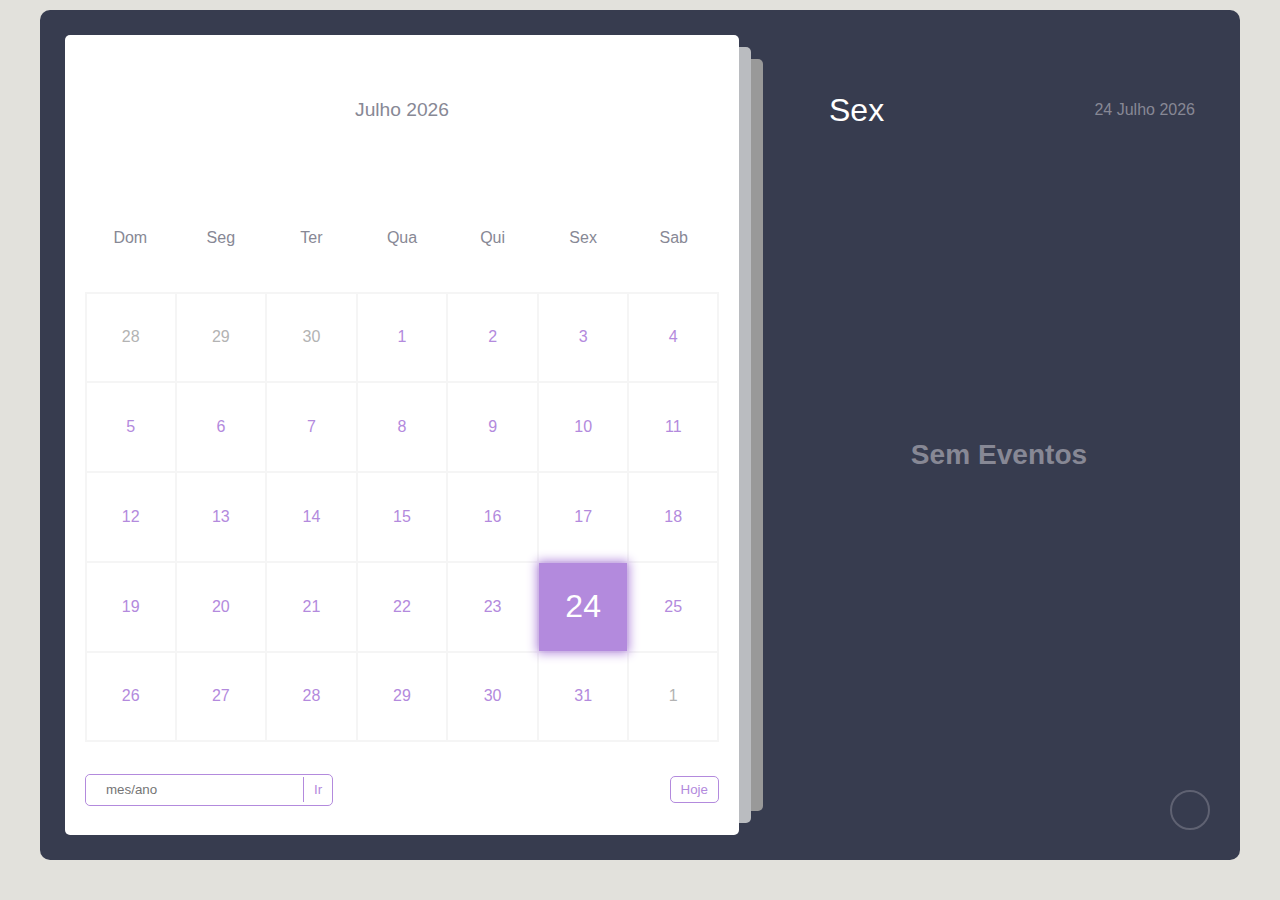
<file: códigos/calendário 2/index.html>
<!DOCTYPE html>
<html lang="pt-br">
  <head>
    <meta charset="UTF-8" />
    <meta http-equiv="X-UA-Compatible" content="IE=edge" />
    <meta name="viewport" content="width=device-width, initial-scale=1.0" />
    <link rel="stylesheet" href="style.css" />
    <link
      rel="stylesheet"
      href="https://cdnjs.cloudflare.com/ajax/libs/font-awesome/6.2.0/css/all.min.css"
      integrity="sha512-xh6O/CkQoPOWDdYTDqeRdPCVd1SpvCA9XXcUnZS2FmJNp1coAFzvtCN9BmamE+4aHK8yyUHUSCcJHgXloTyT2A=="
      crossorigin="anonymous"
      referrerpolicy="no-referrer"
    />
    <title>Calendário com Agenda</title>
  </head>
  <body>
    <div class="container">
      <div class="left">
        <div class="calendar">
          <div class="month">
            <i class="fas fa-angle-left prev"></i>
            <div class="date">december 2015</div>
            <i class="fas fa-angle-right next"></i>
          </div>
          <div class="weekdays">
            <div>Dom</div>
            <div>Seg</div>
            <div>Ter</div>
            <div>Qua</div>
            <div>Qui</div>
            <div>Sex</div>
            <div>Sab</div>
          </div>
          <div class="days"></div>
          <div class="goto-today">
            <div class="goto">
              <input type="text" placeholder="mes/ano" class="date-input" />
              <button class="goto-btn">Ir</button>
            </div>
            <button class="today-btn">Hoje</button>
          </div>
        </div>
      </div>
      <div class="right">
        <div class="today-date">
          <div class="event-day">wed</div>
          <div class="event-date">12th december 2022</div>
        </div>
        <div class="events"></div>
        <div class="add-event-wrapper">
          <div class="add-event-header">
            <div class="title">Adicionar Evento</div>
            <i class="fas fa-times close"></i>
          </div>
          <div class="add-event-body">
            <div class="add-event-input">
              <input type="text" placeholder="Nome do evento" class="event-name" />
            </div>
            <div class="add-event-input">
              <input
                type="text"
                placeholder="Horário inicial do evento"
                class="event-time-from"
              />
            </div>
            <div class="add-event-input">
              <input
                type="text"
                placeholder="Horário final do evento"
                class="event-time-to"
              />
            </div>
          </div>
          <div class="add-event-footer">
            <button class="add-event-btn">Adicionar</button>
          </div>
        </div>
      </div>
      <button class="add-event">
        <i class="fas fa-plus"></i>
      </button>
    </div>

    <script src="script.js"></script>
  </body>
</html>
</file>
<file: códigos/calendário 2/style.css>
:root {
  --primary-clr: #b38add;
}
* {
  margin: 0;
  padding: 0;
  box-sizing: border-box;
  font-family: "Poppins", sans-serif;
}
/* nice scroll bar */
::-webkit-scrollbar {
  width: 5px;
}
::-webkit-scrollbar-track {
  background: #f5f5f5;
  border-radius: 50px;
}
::-webkit-scrollbar-thumb {
  background: var(--primary-clr);
  border-radius: 50px;
}

body {
  position: relative;
  min-height: 100vh;
  display: flex;
  align-items: center;
  justify-content: center;
  padding-bottom: 30px;
  background-color: #e2e1dc;
}
.container {
  position: relative;
  width: 1200px;
  min-height: 850px;
  margin: 0 auto;
  padding: 5px;
  color: #fff;
  display: flex;

  border-radius: 10px;
  background-color: #373c4f;
}
.left {
  width: 60%;
  padding: 20px;
}
.calendar {
  position: relative;
  width: 100%;
  height: 100%;
  display: flex;
  flex-direction: column;
  flex-wrap: wrap;
  justify-content: space-between;
  color: #878895;
  border-radius: 5px;
  background-color: #fff;
}
/* set after behind the main element */
.calendar::before,
.calendar::after {
  content: "";
  position: absolute;
  top: 50%;
  left: 100%;
  width: 12px;
  height: 97%;
  border-radius: 0 5px 5px 0;
  background-color: #d3d4d6d7;
  transform: translateY(-50%);
}
.calendar::before {
  height: 94%;
  left: calc(100% + 12px);
  background-color: rgb(153, 153, 153);
}
.calendar .month {
  width: 100%;
  height: 150px;
  display: flex;
  align-items: center;
  justify-content: space-between;
  padding: 0 50px;
  font-size: 1.2rem;
  font-weight: 500;
  text-transform: capitalize;
}
.calendar .month .prev,
.calendar .month .next {
  cursor: pointer;
}
.calendar .month .prev:hover,
.calendar .month .next:hover {
  color: var(--primary-clr);
}
.calendar .weekdays {
  width: 100%;
  height: 100px;
  display: flex;
  align-items: center;
  justify-content: space-between;
  padding: 0 20px;
  font-size: 1rem;
  font-weight: 500;
  text-transform: capitalize;
}
.weekdays div {
  width: 14.28%;
  height: 100%;
  display: flex;
  align-items: center;
  justify-content: center;
}
.calendar .days {
  width: 100%;
  display: flex;
  flex-wrap: wrap;
  justify-content: space-between;
  padding: 0 20px;
  font-size: 1rem;
  font-weight: 500;
  margin-bottom: 20px;
}
.calendar .days .day {
  width: 14.28%;
  height: 90px;
  display: flex;
  align-items: center;
  justify-content: center;
  cursor: pointer;
  color: var(--primary-clr);
  border: 1px solid #f5f5f5;
}
.calendar .days .day:nth-child(7n + 1) {
  border-left: 2px solid #f5f5f5;
}
.calendar .days .day:nth-child(7n) {
  border-right: 2px solid #f5f5f5;
}
.calendar .days .day:nth-child(-n + 7) {
  border-top: 2px solid #f5f5f5;
}
.calendar .days .day:nth-child(n + 29) {
  border-bottom: 2px solid #f5f5f5;
}

.calendar .days .day:not(.prev-date, .next-date):hover {
  color: #fff;
  background-color: var(--primary-clr);
}
.calendar .days .prev-date,
.calendar .days .next-date {
  color: #b3b3b3;
}
.calendar .days .active {
  position: relative;
  font-size: 2rem;
  color: #fff;
  background-color: var(--primary-clr);
}
.calendar .days .active::before {
  content: "";
  position: absolute;
  top: 0;
  left: 0;
  width: 100%;
  height: 100%;
  box-shadow: 0 0 10px 2px var(--primary-clr);
}
.calendar .days .today {
  font-size: 2rem;
}
.calendar .days .event {
  position: relative;
}
.calendar .days .event::after {
  content: "";
  position: absolute;
  bottom: 10%;
  left: 50%;
  width: 75%;
  height: 6px;
  border-radius: 30px;
  transform: translateX(-50%);
  background-color: var(--primary-clr);
}
.calendar .days .day:hover.event::after {
  background-color: #fff;
}
.calendar .days .active.event::after {
  background-color: #fff;
  bottom: 20%;
}
.calendar .days .active.event {
  padding-bottom: 10px;
}
.calendar .goto-today {
  width: 100%;
  height: 50px;
  display: flex;
  align-items: center;
  justify-content: space-between;
  gap: 5px;
  padding: 0 20px;
  margin-bottom: 20px;
  color: var(--primary-clr);
}
.calendar .goto-today .goto {
  display: flex;
  align-items: center;
  border-radius: 5px;
  overflow: hidden;
  border: 1px solid var(--primary-clr);
}
.calendar .goto-today .goto input {
  width: 100%;
  height: 30px;
  outline: none;
  border: none;
  border-radius: 5px;
  padding: 0 20px;
  color: var(--primary-clr);
  border-radius: 5px;
}
.calendar .goto-today button {
  padding: 5px 10px;
  border: 1px solid var(--primary-clr);
  border-radius: 5px;
  background-color: transparent;
  cursor: pointer;
  color: var(--primary-clr);
}
.calendar .goto-today button:hover {
  color: #fff;
  background-color: var(--primary-clr);
}
.calendar .goto-today .goto button {
  border: none;
  border-left: 1px solid var(--primary-clr);
  border-radius: 0;
}
.container .right {
  position: relative;
  width: 40%;
  min-height: 100%;
  padding: 20px 0;
}

.right .today-date {
  width: 100%;
  height: 50px;
  display: flex;
  flex-wrap: wrap;
  gap: 10px;
  align-items: center;
  justify-content: space-between;
  padding: 0 40px;
  padding-left: 70px;
  margin-top: 50px;
  margin-bottom: 20px;
  text-transform: capitalize;
}
.right .today-date .event-day {
  font-size: 2rem;
  font-weight: 500;
}
.right .today-date .event-date {
  font-size: 1rem;
  font-weight: 400;
  color: #878895;
}
.events {
  width: 100%;
  height: 100%;
  max-height: 600px;
  overflow-x: hidden;
  overflow-y: auto;
  display: flex;
  flex-direction: column;
  padding-left: 4px;
}
.events .event {
  position: relative;
  width: 95%;
  min-height: 70px;
  display: flex;
  justify-content: center;
  flex-direction: column;
  gap: 5px;
  padding: 0 20px;
  padding-left: 50px;
  color: #fff;
  background: linear-gradient(90deg, #3f4458, transparent);
  cursor: pointer;
}
/* even event */
.events .event:nth-child(even) {
  background: transparent;
}
.events .event:hover {
  background: linear-gradient(90deg, var(--primary-clr), transparent);
}
.events .event .title {
  display: flex;
  align-items: center;
  pointer-events: none;
}
.events .event .title .event-title {
  font-size: 1rem;
  font-weight: 400;
  margin-left: 20px;
}
.events .event i {
  color: var(--primary-clr);
  font-size: 0.5rem;
}
.events .event:hover i {
  color: #fff;
}
.events .event .event-time {
  font-size: 0.8rem;
  font-weight: 400;
  color: #878895;
  margin-left: 15px;
  pointer-events: none;
}
.events .event:hover .event-time {
  color: #fff;
}
/* add tick in event after */
.events .event::after {
  content: "✓";
  position: absolute;
  top: 50%;
  right: 0;
  font-size: 3rem;
  line-height: 1;
  display: none;
  align-items: center;
  justify-content: center;
  opacity: 0.3;
  color: var(--primary-clr);
  transform: translateY(-50%);
}
.events .event:hover::after {
  display: flex;
}
.add-event {
  position: absolute;
  bottom: 30px;
  right: 30px;
  width: 40px;
  height: 40px;
  display: flex;
  align-items: center;
  justify-content: center;
  font-size: 1rem;
  color: #878895;
  border: 2px solid #878895;
  opacity: 0.5;
  border-radius: 50%;
  background-color: transparent;
  cursor: pointer;
}
.add-event:hover {
  opacity: 1;
}
.add-event i {
  pointer-events: none;
}
.events .no-event {
  width: 100%;
  height: 100%;
  display: flex;
  align-items: center;
  justify-content: center;
  font-size: 1.5rem;
  font-weight: 500;
  color: #878895;
}
.add-event-wrapper {
  position: absolute;
  bottom: 100px;
  left: 50%;
  width: 90%;
  max-height: 0;
  overflow: hidden;
  border-radius: 5px;
  background-color: #fff;
  transform: translateX(-50%);
  transition: max-height 0.5s ease;
}
.add-event-wrapper.active {
  max-height: 300px;
}
.add-event-header {
  width: 100%;
  height: 50px;
  display: flex;
  align-items: center;
  justify-content: space-between;
  padding: 0 20px;
  color: #373c4f;
  border-bottom: 1px solid #f5f5f5;
}
.add-event-header .close {
  font-size: 1.5rem;
  cursor: pointer;
}
.add-event-header .close:hover {
  color: var(--primary-clr);
}
.add-event-header .title {
  font-size: 1.2rem;
  font-weight: 500;
}
.add-event-body {
  width: 100%;
  height: 100%;
  display: flex;
  flex-direction: column;
  gap: 5px;
  padding: 20px;
}
.add-event-body .add-event-input {
  width: 100%;
  height: 40px;
  display: flex;
  align-items: center;
  justify-content: space-between;
  gap: 10px;
}
.add-event-body .add-event-input input {
  width: 100%;
  height: 100%;
  outline: none;
  border: none;
  border-bottom: 1px solid #f5f5f5;
  padding: 0 10px;
  font-size: 1rem;
  font-weight: 400;
  color: #373c4f;
}
.add-event-body .add-event-input input::placeholder {
  color: #a5a5a5;
}
.add-event-body .add-event-input input:focus {
  border-bottom: 1px solid var(--primary-clr);
}
.add-event-body .add-event-input input:focus::placeholder {
  color: var(--primary-clr);
}
.add-event-footer {
  display: flex;
  align-items: center;
  justify-content: center;
  padding: 20px;
}
.add-event-footer .add-event-btn {
  height: 40px;
  font-size: 1rem;
  font-weight: 500;
  outline: none;
  border: none;
  color: #fff;
  background-color: var(--primary-clr);
  border-radius: 5px;
  cursor: pointer;
  padding: 5px 10px;
  border: 1px solid var(--primary-clr);
}
.add-event-footer .add-event-btn:hover {
  background-color: transparent;
  color: var(--primary-clr);
}

/* media queries */

@media screen and (max-width: 1000px) {
  body {
    align-items: flex-start;
    justify-content: flex-start;
  }
  .container {
    min-height: 100vh;
    flex-direction: column;
    border-radius: 0;
  }
  .container .left {
    width: 100%;
    height: 100%;
    padding: 20px 0;
  }
  .container .right {
    width: 100%;
    height: 100%;
    padding: 20px 0;
  }
  .calendar::before,
  .calendar::after {
    top: 100%;
    left: 50%;
    width: 97%;
    height: 12px;
    border-radius: 0 0 5px 5px;
    transform: translateX(-50%);
  }
  .calendar::before {
    width: 94%;
    top: calc(100% + 12px);
  }
  .events {
    padding-bottom: 340px;
  }
  .add-event-wrapper {
    bottom: 100px;
  }
}
@media screen and (max-width: 500px) {
  .calendar .month {
    height: 75px;
  }
  .calendar .weekdays {
    height: 50px;
  }
  .calendar .days .day {
    height: 40px;
    font-size: 0.8rem;
  }
  .calendar .days .day.active,
  .calendar .days .day.today {
    font-size: 1rem;
  }
  .right .today-date {
    padding: 20px;
  }
}
</file>
